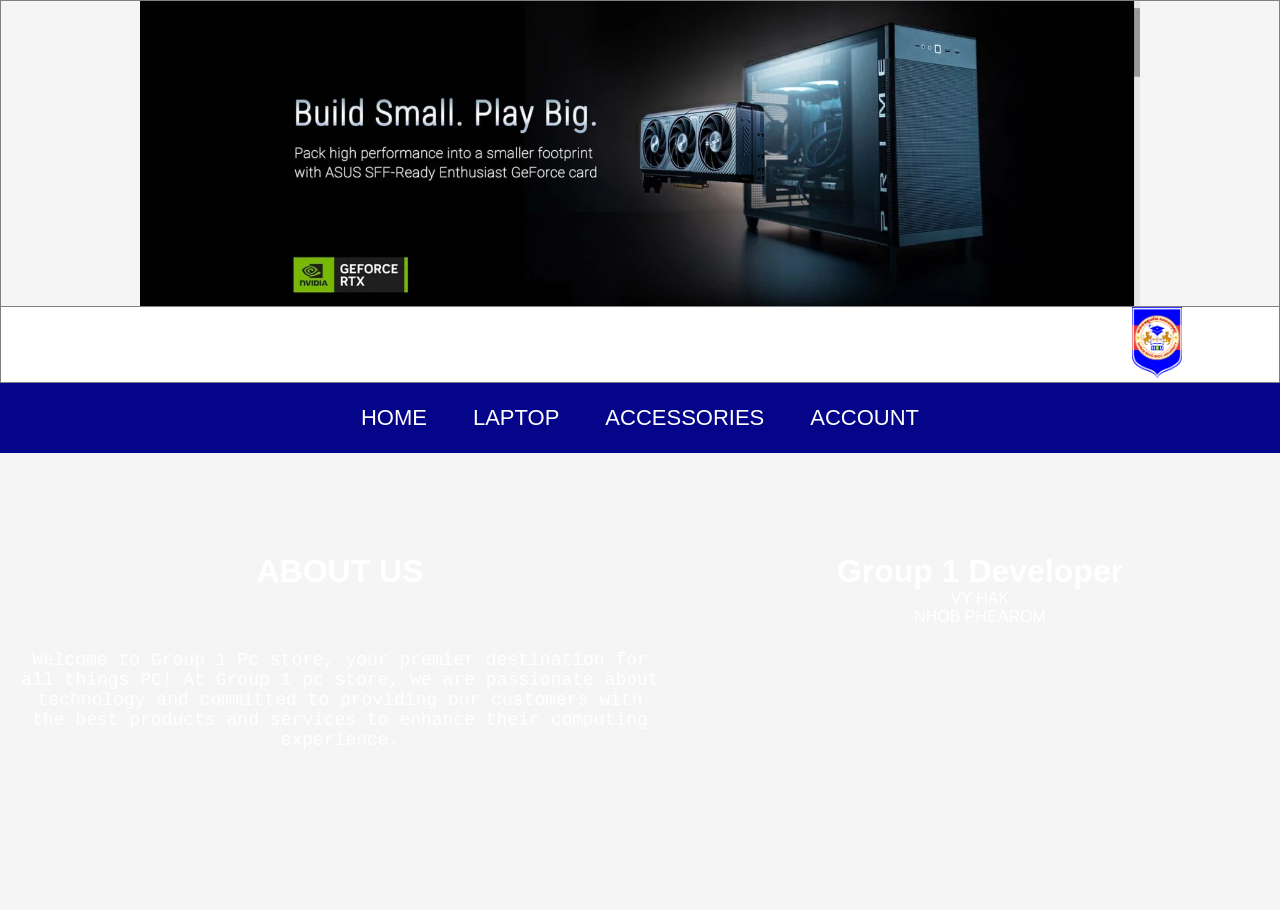
<file: index.html>
<!DOCTYPE html>
<html lang="en">
<head>
    <meta charset="UTF-8">
    <meta name="viewport" content="width=device-width, initial-scale=1.0">
    <title>About US</title>
    <link rel="stylesheet" href="style.CSS">
    <link rel="stylesheet" href="aboutme.css">
</head>
<body>
    <body>
        <table border="1px"width="100%"cellspacing="0">
            <tr>
                <td rowspan="2"align="center">
                    <img src="image 2.png"
                    width="1000px"
                    />
                 </td>
            <tr>
            
            </tr>
            <tr>
                <td colspan="2"bgcolor="white">
                    <marquee behavior="fly" direction=""scrollamount="10">
                        <img src="./HRU_LOGO_Final.png" alt=""width="50px">
                    </marquee>
                </td>
            </tr>
        </table>
    </table>    
    <div class="menu">
        <ul>
            <li>
                <a href="Home.html">HOME</a>
            </li>
            <li>
                <a href="laptop.html">LAPTOP</a>
            </li>
            <li>
                <a href="Accessories .html">ACCESSORIES</a>
            </li>
            <li>
                <a href="Login.html">ACCOUNT</a>
            </li>
        </ul>
        <div class="">

        </div>
    </div>
    <div class="aboutbody">
        <div class="leftcontent">
        <h1>ABOUT US</h1>
        <p>Welcome to Group 1 Pc store, your premier destination for all things PC! At 
            Group 1 pc store, we are passionate about technology and committed to providing our customers with the best products and services to enhance their computing experience.</p>
        </div>
        
        <div class="rightcontent" style="color: white;">
            <!-- <img src="my photo.jpg"> -->
            <h1>Group 1 Developer </h1>
            
            <p>VY HAK</p>
            <P>NHOB PHEAROM</P>
        </div>

</body>
</html>
</file>
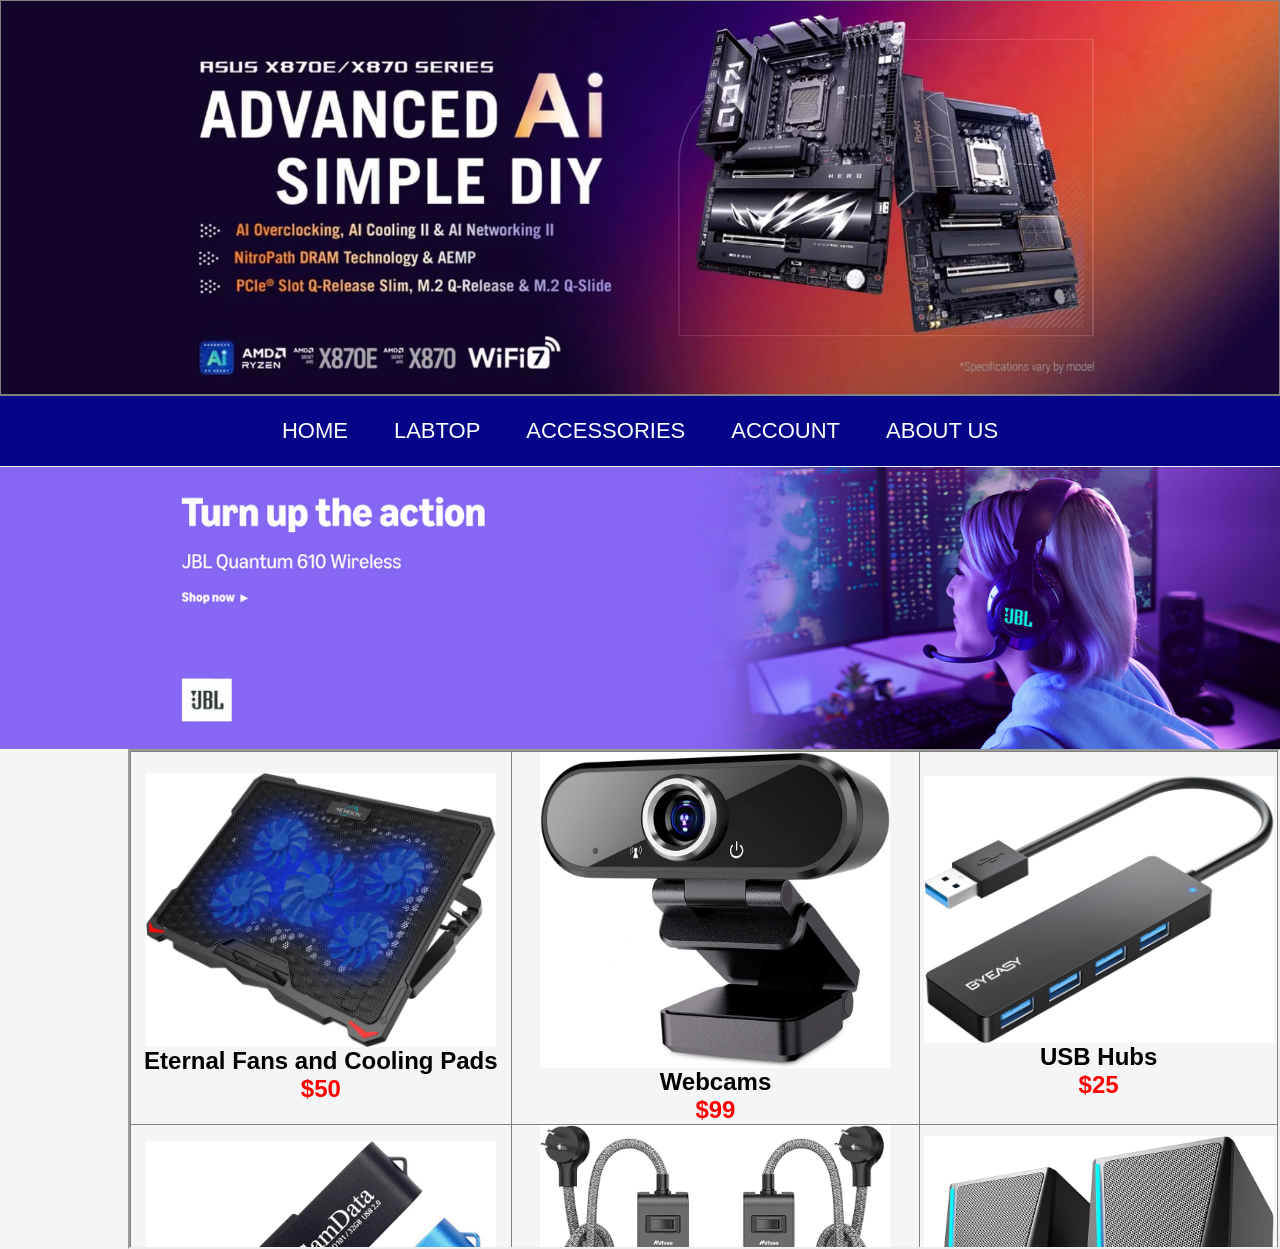
<file: Accessories .html>
<!DOCTYPE html>
<html lang="en">
<head>
    <meta charset="UTF-8">
    <meta name="viewport" content="width=device-width, initial-scale=1.0">
    <title>iframe</title>
    <link rel="stylesheet" href="style.CSS">
</head>
<body>
    <table border="1px"width="100%"cellspacing="0">
        <tr>
            <td align="center">
                <img src="Screenshot 2024-09-17 093822.png"width="100%"/>
        <tr>
            <td colspan="2"bgcolor="white"> </td>
        </tr>
    </table>
</table>    
<div class="menu">
    <ul>
        <li>
            <a href="Home.html">HOME</a>
        </li>
        <li>
            <a href="laptop.html">LABTOP</a>
        </li>
        <li>
            <a href="Accessories .html">ACCESSORIES</a>
        </li>
        <li>
            <a href="Login.html">ACCOUNT</a>
        </li>
        <li>
            <a href="index.html">ABOUT US</a>
        </li>
    </ul>
</div>
<table align="center"width="100%"cellspacing="0">
    <tr >
        <td colspan="2">
            <img src="PC Shop.png"width="100%"cellspacing="0"> 
        </td>
     </tr>       
</table>
    <iframe src="Accessories2.html" frameborder="2px"align="right"
    width="90%"
    height="500px"
    >
</iframe>
</body>
</html>
</file>
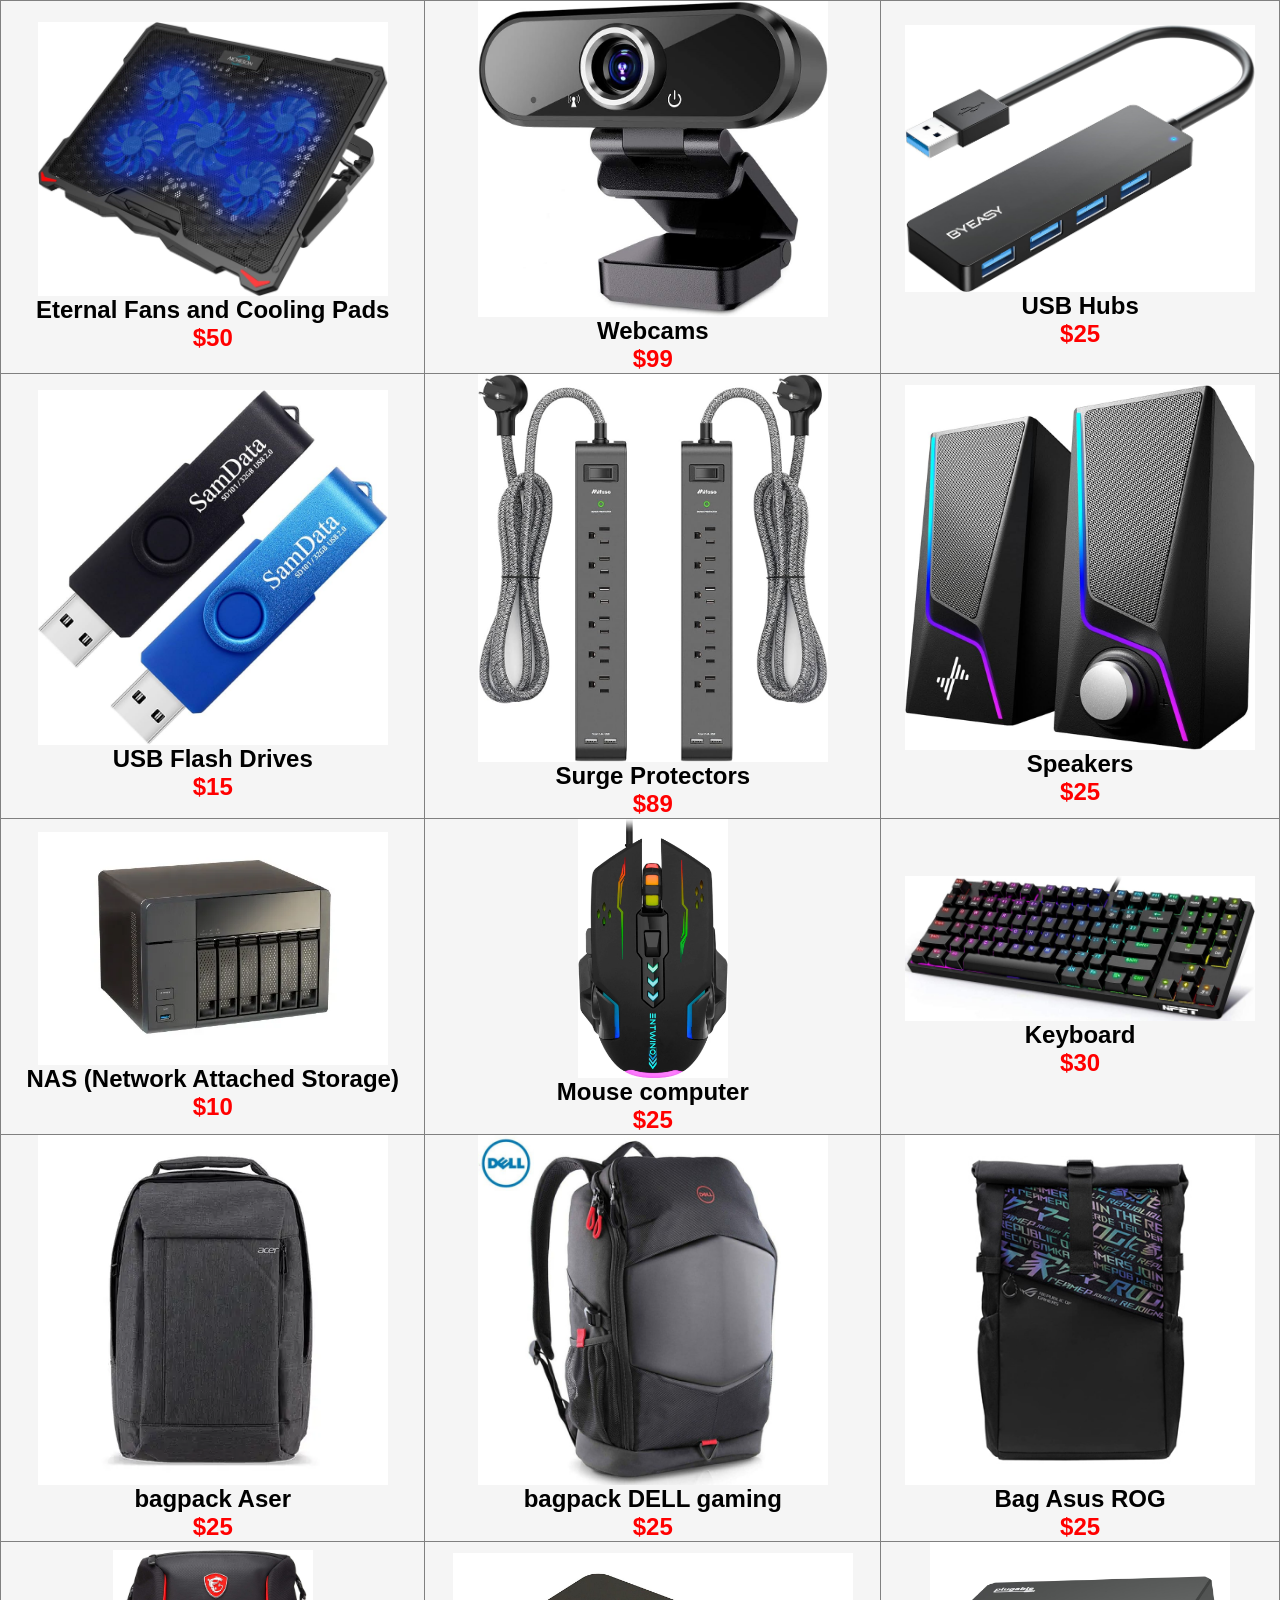
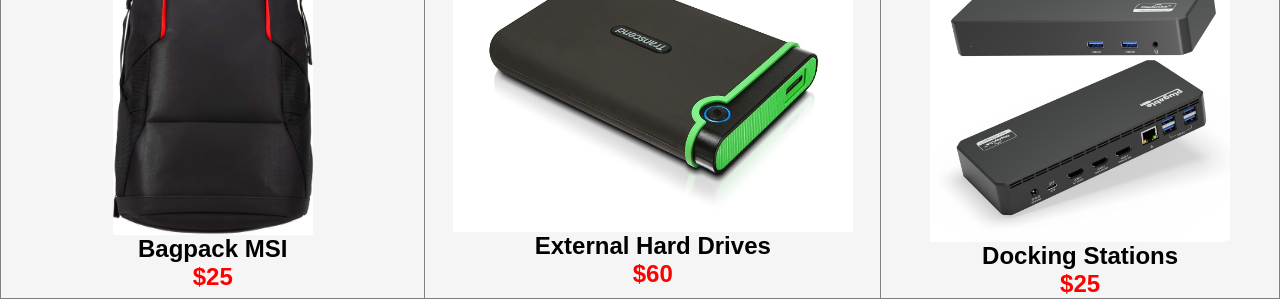
<file: Accessories2.html>
<!DOCTYPE html>
<html lang="en">
<head>
    <meta charset="UTF-8">
    <meta name="viewport" content="width=device-width, initial-scale=1.0">
    <title>Document</title>
    <link rel="stylesheet" href="style.CSS">
</head>
<body>
    <table border="1"width="100%"cellspacing="0"style="font size: 75px">
    <tr align="center">
        <td>
            <img src="xternal Fans and Cooling Pads.jpg" width="350px">
            <ul>
                <h2 align="center">Eternal Fans and Cooling Pads</h2>
                <h2 align="center"style="color:red">$50</h2>
            </ul>    
        </td>
        <td>
            <img src="Webcams.jpg" width="350px">
            <ul>
                <h2 align="center">Webcams</h2>
                <h2 align="center"style="color:red">$99</h2>
            </ul>    
        </td>
        <td>
            <img src="USB Hubs.jpg" width="350px">
            <ul>
                <h2 align="center">USB Hubs</h2>
                <h2 align="center"style="color:red">$25</h2>
            </ul>    
        </td>
    </tr>
    <tr align="center">
        <td>
            <img src="USB Flash Drives.jpg" width="350px">
            <ul>
                <h2 align="center">USB Flash Drives</h2>
                <h2 align="center"style="color:red">$15</h2>
                
            </ul>    
        </td>
        <td>
            <img src="Surge Protectors.jpg" width="350px">
            <ul>
                <h2 align="center">Surge Protectors</h2>
                <h2 align="center"style="color:red">$89</h2>
                
            </ul>    
        </td>
        <td>
            <img src="Speakers.jpg" width="350px">
            <ul>
                <h2 align="center">Speakers</h2>
                <h2 align="center"style="color:red">$25</h2>
                
            </ul>    
        </td>
    </tr>
    <tr align="center">
        <td>
            <img src="NAS (Network Attached Storage).webp" width="350px">
            <ul>
                <h2 align="center">NAS (Network Attached Storage)</h2>
                <h2 align="center"style="color:red">$10</h2>
                
            </ul>    
        </td>
        <td>
            <img src="Mouse computer.webp" width="150px">
            <ul>
                <h2 align="center">Mouse computer</h2>
                <h2 align="center"style="color:red">$25</h2>
                
            </ul>    
        </td>
        <td>
            <img src="Keyboard.jpg" width="350px">
            <ul>
                <h2 align="center">Keyboard</h2>
                <h2 align="center"style="color:red">$30</h2>
                
            </ul>    
        </td>
    </tr>
    <tr align="center">
        <td>
            <img src="bagpack Aser.webp" width="350px">
            <ul>
                <h2 align="center">bagpack Aser</h2>
                <h2 align="center"style="color:red">$25</h2>
                
            </ul>    
        </td>
        <td>
            <img src="bagpack DELL gaming.jpg" width="350px">
            <ul>
                <h2 align="center">bagpack DELL gaming</h2>
                <h2 align="center"style="color:red">$25</h2>
                
            </ul>    
        </td>
        <td>
            <img src="Bag Asus ROG.jpg" width="350px">
            <ul>
                <h2 align="center">Bag Asus ROG</h2>
                <h2 align="center"style="color:red">$25</h2>
                
            </ul>    
        </td>
    </tr>
    <tr align="center">
        <td>
            <img src="Bagpack MSI.jpg" width="200px">
            <ul>
                <h2 align="center">Bagpack MSI</h2>
                <h2 align="center"style="color:red">$25</h2>
                
            </ul>    
        </td>
        <td>
            <img src="External Hard Drives.jpg" width="400px">
            <ul>
                <h2 align="center">External Hard Drives</h2>
                <h2 align="center"style="color:red">$60</h2>
                
            </ul>    
        </td>
        <td>
            <img src="Docking Stations.jpg" width="300px">
            <ul>
                <h2 align="center">Docking Stations</h2>
                <h2 align="center"style="color:red">$25</h2>
                
            </ul>    
        </td>
    </tr>

</table>
</body>
</html>
</file>
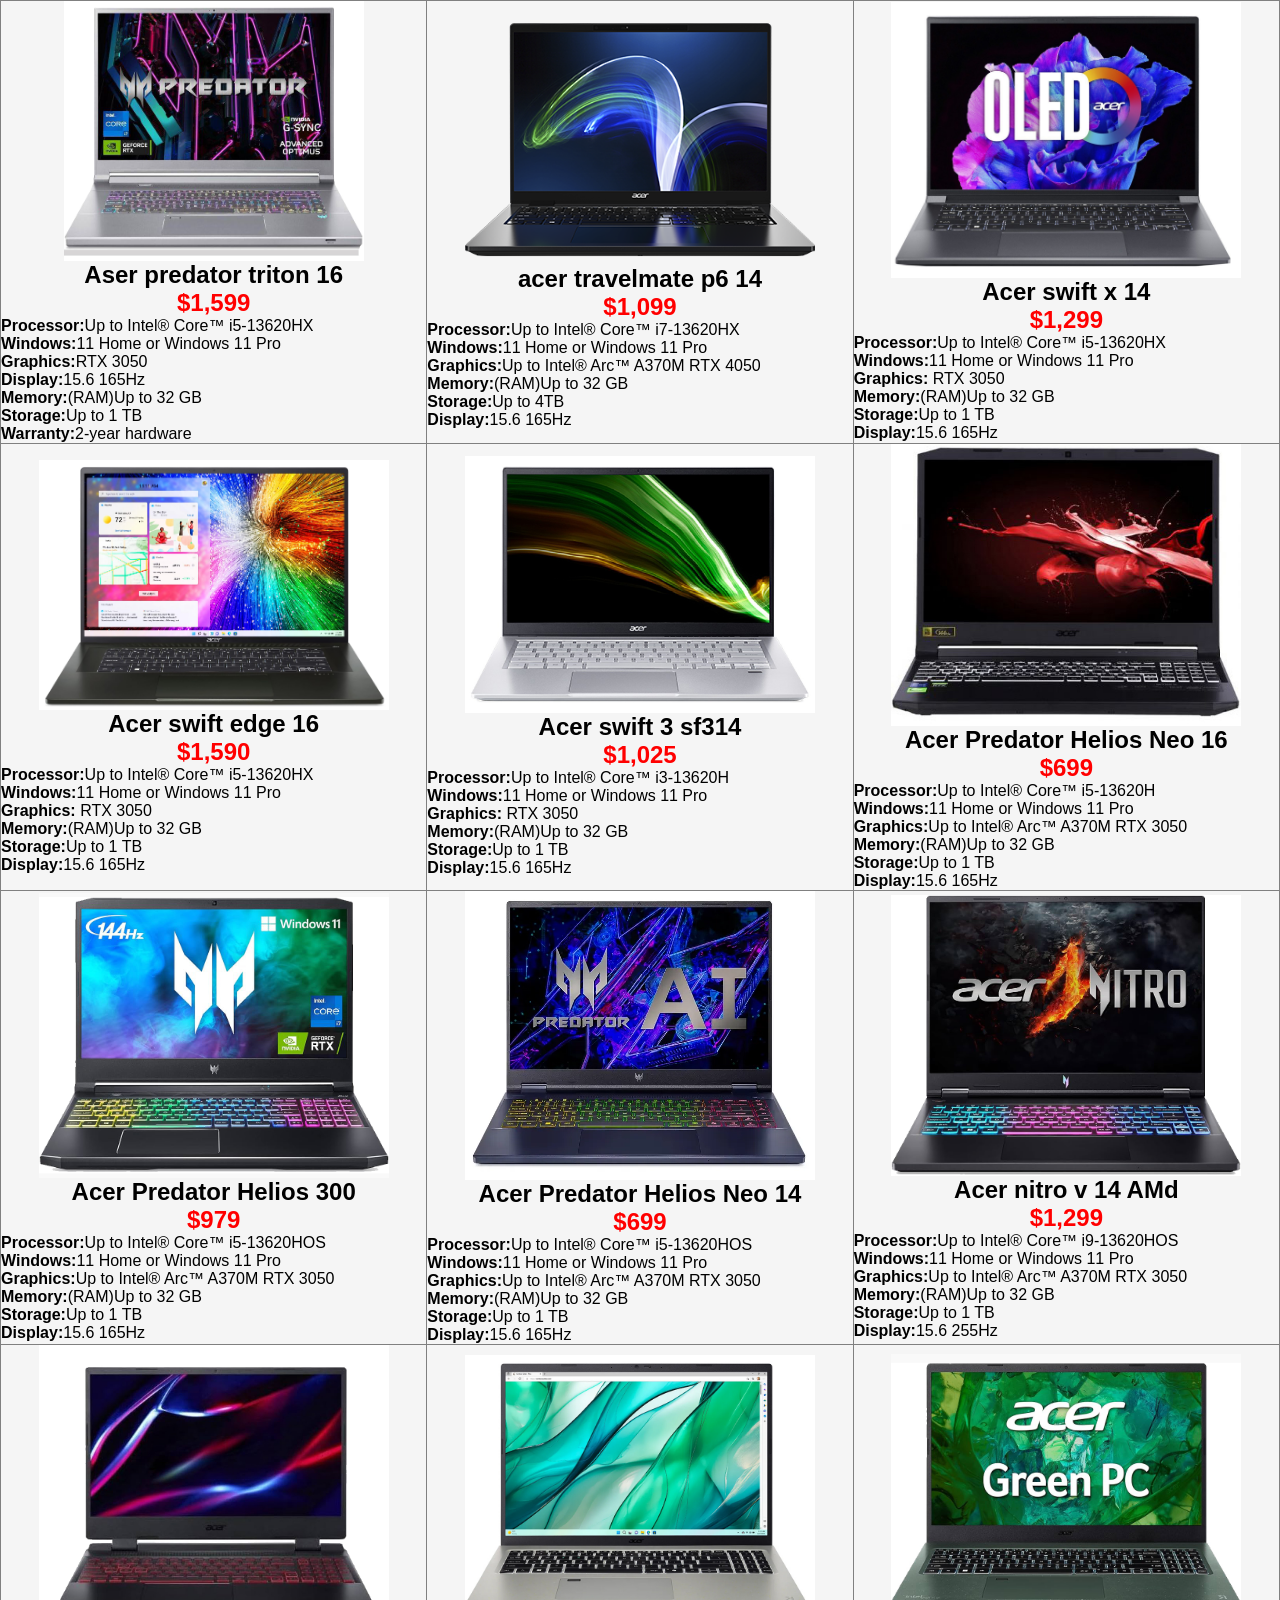
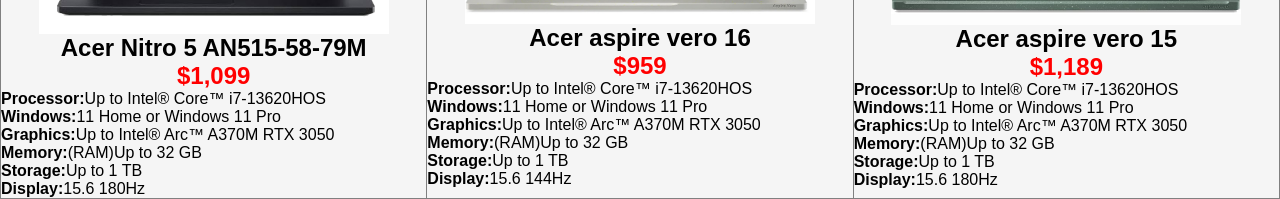
<file: Acer.html>
<!DOCTYPE html>
<html lang="en">
<head>
    <meta charset="UTF-8">
    <meta name="viewport" content="width=device-width, initial-scale=1.0">
    <title>Acer</title>
    <link rel="stylesheet" href="style.CSS">
</head>
<body>
    <table border="1"width="100%"cellspacing="0"style="font size: 75px">
        <tr align="center">
            <td>
                <img src="Aser predator triton 16 copy copy.jpg" width="300px">
                <ul>
                    <h2 align="center">Aser predator triton 16 </h2>
                    <h2 align="center"style="color:red">$1,599</h2>
                    <li align="left"><b>Processor:</b>Up to Intel® Core™ i5-13620HX</li>
                    <li align="left"><b>Windows:</b>11 Home or Windows 11 Pro</li>
                    <li align="left"><b>Graphics:</b>RTX 3050</li>
                    <li align="left"><b>Display:</b>15.6 165Hz</li>
                    <li align="left"><b>Memory:</b>(RAM)Up to 32 GB</li>
                    <li align="left"><b>Storage:</b>Up to 1 TB</li>
                    <li align="left"><b>Warranty:</b>2-year hardware </li>
                </ul>    
            </td>
            <td>
                <img src="acer travelmate p6 14 Ai.png" width="350px">
                <ul>
                    <h2 align="center">acer travelmate p6 14</h2>
                    <h2 align="center"style="color:red">$1,099</h2>
                    <li align="left"><b>Processor:</b>Up to Intel® Core™ i7-13620HX</li>
                    <li align="left"><b>Windows:</b>11 Home or Windows 11 Pro</li>
                    <li align="left"><b>Graphics:</b>Up to Intel® Arc™ A370M RTX 4050</li>
                    <li align="left"><b>Memory:</b>(RAM)Up to 32 GB</li>
                    <li align="left"><b>Storage:</b>Up to 4TB</li>
                    <li align="left"><b>Display:</b>15.6 165Hz</li>
                </ul>    
            </td>
            <td>
                <img src="acer swift x 14.jpg" width="350px">
                <ul>
                    <h2 align="center">Acer swift x 14</h2>
                    <h2 align="center"style="color:red">$1,299</h2>
                    <li align="left"><b>Processor:</b>Up to Intel® Core™ i5-13620HX</li>
                    <li  align="left"><b>Windows:</b>11 Home or Windows 11 Pro</li>
                    <li  align="left"><b>Graphics:</b> RTX 3050</li>
                    <li align="left"><b>Memory:</b>(RAM)Up to 32 GB</li>
                    <li align="left"><b>Storage:</b>Up to 1 TB</li>
                    <li  align="left"><b>Display:</b>15.6 165Hz</li>
                </ul>    
            </td>
        </tr>
        <tr align="center">
            <td>
                <img src="acer swift edge 16.jpg" width="350px">
                <ul>
                    <h2 align="center">Acer swift edge 16</h2>
                    <h2 align="center"style="color:red">$1,590</h2>
                    <li align="left"><b>Processor:</b>Up to Intel® Core™ i5-13620HX</li>
                    <li  align="left"><b>Windows:</b>11 Home or Windows 11 Pro</li>
                    <li  align="left"><b>Graphics:</b> RTX 3050</li>
                    <li align="left"><b>Memory:</b>(RAM)Up to 32 GB</li>
                    <li align="left"><b>Storage:</b>Up to 1 TB</li>
                    <li  align="left"><b>Display:</b>15.6 165Hz</li>
                </ul>    
            </td>
            <td>
                <img src="acer swift 3 sf314.jpg" width="350px">
                <ul>
                    <h2 align="center">Acer swift 3 sf314</h2>
                    <h2 align="center"style="color:red">$1,025</h2>
                    <li align="left"><b>Processor:</b>Up to Intel® Core™ i3-13620H</li>
                    <li  align="left"><b>Windows:</b>11 Home or Windows 11 Pro</li>
                    <li  align="left"><b>Graphics:</b> RTX 3050</li>
                    <li align="left"><b>Memory:</b>(RAM)Up to 32 GB</li>
                    <li align="left"><b>Storage:</b>Up to 1 TB</li>
                    <li  align="left"><b>Display:</b>15.6 165Hz</li>
                </ul>    
            </td>
            <td>
                <img src="Acer Predator Helios Neo 16 PHN16-72-75R6.jpg" width="350px">
                <ul>
                    <h2 align="center">Acer Predator Helios Neo 16 </h2>
                    <h2 align="center"style="color:red">$699</h2>
                    <li align="left"><b>Processor:</b>Up to Intel® Core™ i5-13620H</li>
                    <li  align="left"><b>Windows:</b>11 Home or Windows 11 Pro</li>
                    <li  align="left"><b>Graphics:</b>Up to Intel® Arc™ A370M RTX 3050</li>
                    <li align="left"><b>Memory:</b>(RAM)Up to 32 GB</li>
                    <li align="left"><b>Storage:</b>Up to 1 TB</li>
                    <li  align="left"><b>Display:</b>15.6 165Hz</li>
                </ul>    
            </td>
        </tr>
        <tr align="center">
            <td>
                <img src="Acer Predator Helios 300.jpg" width="350px">
                <ul>
                    <h2 align="center">Acer Predator Helios 300</h2>
                    <h2 align="center"style="color:red">$979</h2>
                    <li align="left"><b>Processor:</b>Up to Intel® Core™ i5-13620HOS</li>
                    <li  align="left"><b>Windows:</b>11 Home or Windows 11 Pro</li>
                    <li  align="left"><b>Graphics:</b>Up to Intel® Arc™ A370M RTX 3050</li>
                    <li align="left"><b>Memory:</b>(RAM)Up to 32 GB</li>
                    <li align="left"><b>Storage:</b>Up to 1 TB</li>
                    <li  align="left"><b>Display:</b>15.6 165Hz</li>
                </ul>    
            </td>
            <td>
                <img src="Acer Predator Helios Neo 14.webp" width="350px">
                <ul>
                    <h2 align="center">Acer Predator Helios Neo 14</h2>
                    <h2 align="center"style="color:red">$699</h2>
                    <li align="left"><b>Processor:</b>Up to Intel® Core™ i5-13620HOS</li>
                    <li  align="left"><b>Windows:</b>11 Home or Windows 11 Pro</li>
                    <li  align="left"><b>Graphics:</b>Up to Intel® Arc™ A370M RTX 3050</li>
                    <li align="left"><b>Memory:</b>(RAM)Up to 32 GB</li>
                    <li align="left"><b>Storage:</b>Up to 1 TB</li>
                    <li  align="left"><b>Display:</b>15.6 165Hz</li>
                </ul>    
            </td>
            <td>
                <img src="Acer nitro v 14 AMd.jpg" width="350px">
                <ul>
                    <h2 align="center">Acer nitro v 14 AMd</h2>
                    <h2 align="center"style="color:red">$1,299</h2>
                    <li align="left"><b>Processor:</b>Up to Intel® Core™ i9-13620HOS</li>
                    <li  align="left"><b>Windows:</b>11 Home or Windows 11 Pro</li>
                    <li  align="left"><b>Graphics:</b>Up to Intel® Arc™ A370M RTX 3050</li>
                    <li align="left"><b>Memory:</b>(RAM)Up to 32 GB</li>
                    <li align="left"><b>Storage:</b>Up to 1 TB</li>
                    <li  align="left"><b>Display:</b>15.6 255Hz</li>
                </ul>    
            </td>
        </tr>
        <tr align="center">
            <td>
                <img src="Acer Nitro 5 AN515-58-79M.jpg" width="350px">
                <ul>
                    <h2 align="center">Acer Nitro 5 AN515-58-79M</h2>
                    <h2 align="center"style="color:red">$1,099</h2>
                    <li align="left"><b>Processor:</b>Up to Intel® Core™ i7-13620HOS</li>
                    <li align="left"><b>Windows:</b>11 Home or Windows 11 Pro</li>
                    <li  align="left"><b>Graphics:</b>Up to Intel® Arc™ A370M RTX 3050</li>
                    <li align="left"><b>Memory:</b>(RAM)Up to 32 GB</li>
                    <li align="left"><b>Storage:</b>Up to 1 TB</li>
                    <li  align="left"><b>Display:</b>15.6 180Hz</li>
                </ul>    
            </td>
            <td>
                <img src="Acer aspire vero 16.jpg" width="350px">
                <ul>
                    <h2 align="center">Acer aspire vero 16</h2>
                    <h2 align="center"style="color:red">$959</h2>
                    <li align="left"><b>Processor:</b>Up to Intel® Core™ i7-13620HOS</li>
                    <li  align="left"><b>Windows:</b>11 Home or Windows 11 Pro</li>
                    <li  align="left"><b>Graphics:</b>Up to Intel® Arc™ A370M RTX 3050</li>
                    <li align="left"><b>Memory:</b>(RAM)Up to 32 GB</li>
                    <li align="left"><b>Storage:</b>Up to 1 TB</li>
                    <li  align="left"><b>Display:</b>15.6 144Hz</li>
                </ul>    
            </td>
            <td>
                <img src="acer aspire vero 15.jpg" width="350px">
                <ul>
                    <h2 align="center">Acer aspire vero 15</h2>
                    <h2 align="center"style="color:red">$1,189</h2>
                    <li align="left"><b>Processor:</b>Up to Intel® Core™ i7-13620HOS</li>
                    <li  align="left"><b>Windows:</b>11 Home or Windows 11 Pro</li>
                    <li  align="left"><b>Graphics:</b>Up to Intel® Arc™ A370M RTX 3050</li>
                    <li align="left"><b>Memory:</b>(RAM)Up to 32 GB</li>
                    <li align="left"><b>Storage:</b>Up to 1 TB</li>
                    <li  align="left"><b>Display:</b>15.6 180Hz</li>
                </ul>    
            </td>
        </tr>
    
    </table>
</body>
</html>
</file>
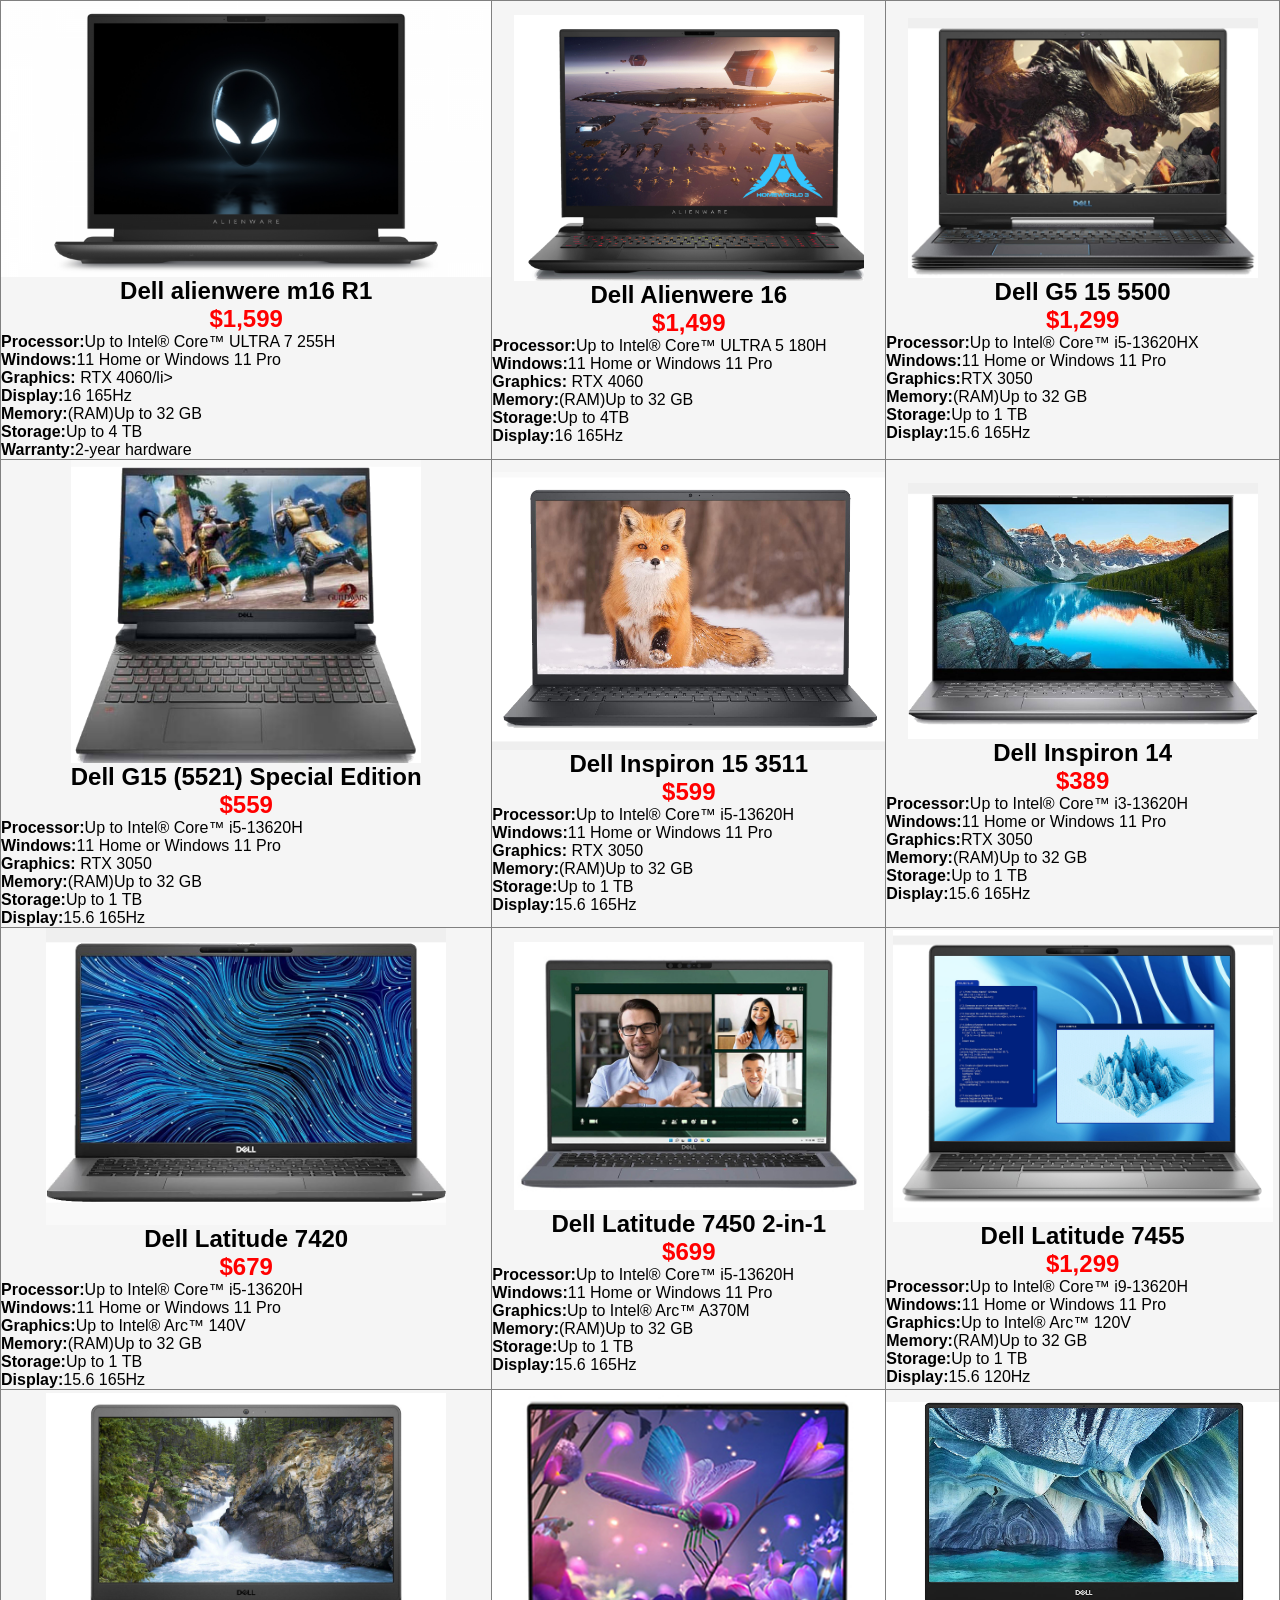
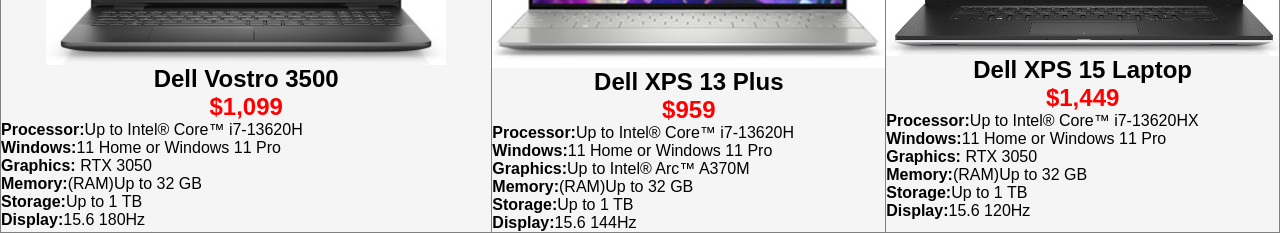
<file: Dell.html>
<!DOCTYPE html>
<html lang="en">
<head>
    <meta charset="UTF-8">
    <meta name="viewport" content="width=device-width, initial-scale=1.0">
    <title>Dell</title>
    <link rel="stylesheet" href="style.CSS">
</head>
<body>
    <table border="1"width="100%"cellspacing="0"style="font size: 75px">
        <tr align="center">
            <td>
                <img src="Dell alienwere m16 R1.png" width="500px">
                <ul>
                    <h2 align="center">Dell alienwere m16 R1</h2>
                    <h2 align="center"style="color:red">$1,599</h2>
                    <li align="left"><b>Processor:</b>Up to Intel® Core™ ULTRA 7 255H</li>
                    <li align="left"><b>Windows:</b>11 Home or Windows 11 Pro</li>
                    <li align="left"><b>Graphics:</b> RTX 4060/li>
                    <li align="left"><b>Display:</b>16 165Hz</li>
                    <li align="left"><b>Memory:</b>(RAM)Up to 32 GB</li>
                    <li align="left"><b>Storage:</b>Up to 4 TB</li>
                    <li align="left"><b>Warranty:</b>2-year hardware </li>
                </ul>    
            </td>
            <td>
                <img src="dell Alienwere.jpg" width="350px">
                <ul>
                    <h2 align="center">Dell Alienwere 16</h2>
                    <h2 align="center"style="color:red">$1,499</h2>
                    <li align="left"><b>Processor:</b>Up to Intel® Core™ ULTRA 5 180H</li>
                    <li align="left"><b>Windows:</b>11 Home or Windows 11 Pro</li>
                    <li align="left"><b>Graphics:</b> RTX 4060</li>
                    <li align="left"><b>Memory:</b>(RAM)Up to 32 GB</li>
                    <li align="left"><b>Storage:</b>Up to 4TB</li>
                    <li align="left"><b>Display:</b>16 165Hz</li>
                </ul>    
            </td>
            <td>
                <img src="Dell G5 15 5500.jpg" width="350px">
                <ul>
                    <h2 align="center">Dell G5 15 5500</h2>
                    <h2 align="center"style="color:red">$1,299</h2>
                    <li align="left"><b>Processor:</b>Up to Intel® Core™ i5-13620HX</li>
                    <li  align="left"><b>Windows:</b>11 Home or Windows 11 Pro</li>
                    <li  align="left"><b>Graphics:</b>RTX 3050</li>
                    <li align="left"><b>Memory:</b>(RAM)Up to 32 GB</li>
                    <li align="left"><b>Storage:</b>Up to 1 TB</li>
                    <li  align="left"><b>Display:</b>15.6 165Hz</li>
                </ul>    
            </td>
        </tr>
        <tr align="center">
            <td>
                <img src="Dell G15 (5521) Special Edition.jpg" width="350px">
                <ul>
                    <h2 align="center">Dell G15 (5521) Special Edition</h2>
                    <h2 align="center"style="color:red">$559</h2>
                    <li align="left"><b>Processor:</b>Up to Intel® Core™ i5-13620H</li>
                    <li  align="left"><b>Windows:</b>11 Home or Windows 11 Pro</li>
                    <li  align="left"><b>Graphics:</b> RTX 3050</li>
                    <li align="left"><b>Memory:</b>(RAM)Up to 32 GB</li>
                    <li align="left"><b>Storage:</b>Up to 1 TB</li>
                    <li  align="left"><b>Display:</b>15.6 165Hz</li>
                </ul>    
            </td>
            <td>
                <img src="./Dell Inspiron 15 3511 (2021).jpg" width="400px">
                <ul>
                    <h2 align="center">Dell Inspiron 15 3511 </h2>
                    <h2 align="center"style="color:red">$599</h2>
                    <li align="left"><b>Processor:</b>Up to Intel® Core™ i5-13620H</li>
                    <li  align="left"><b>Windows:</b>11 Home or Windows 11 Pro</li>
                    <li  align="left"><b>Graphics:</b> RTX 3050</li>
                    <li align="left"><b>Memory:</b>(RAM)Up to 32 GB</li>
                    <li align="left"><b>Storage:</b>Up to 1 TB</li>
                    <li  align="left"><b>Display:</b>15.6 165Hz</li>
                </ul>    
            </td>
                <td>
                <img src="./Dell Inspiron 14 (5410.jpg" width="350px">
                <ul>
                    <h2 align="center">Dell Inspiron 14 </h2>
                    <h2 align="center"style="color:red">$389</h2>
                    <li align="left"><b>Processor:</b>Up to Intel® Core™ i3-13620H</li>
                    <li  align="left"><b>Windows:</b>11 Home or Windows 11 Pro</li>
                    <li  align="left"><b>Graphics:</b>RTX 3050</li>
                    <li align="left"><b>Memory:</b>(RAM)Up to 32 GB</li>
                    <li align="left"><b>Storage:</b>Up to 1 TB</li>
                    <li  align="left"><b>Display:</b>15.6 165Hz</li>
                </ul>    
            </td>
        </tr>
        <tr align="center">
            <td>
                <img src="Dell Latitude 7420.jpg" width="400px">
                <ul>
                    <h2 align="center">Dell Latitude 7420</h2>
                    <h2 align="center"style="color:red">$679</h2>
                    <li align="left"><b>Processor:</b>Up to Intel® Core™ i5-13620H</li>
                    <li  align="left"><b>Windows:</b>11 Home or Windows 11 Pro</li>
                    <li  align="left"><b>Graphics:</b>Up to Intel® Arc™ 140V</li>
                    <li align="left"><b>Memory:</b>(RAM)Up to 32 GB</li>
                    <li align="left"><b>Storage:</b>Up to 1 TB</li>
                    <li  align="left"><b>Display:</b>15.6 165Hz</li>
                </ul>    
            </td>
            <td>
                <img src="Dell Latitude 7450 2-in-1.jpg" width="350px">
                <ul>
                    <h2 align="center">Dell Latitude 7450 2-in-1</h2>
                    <h2 align="center"style="color:red">$699</h2>
                    <li align="left"><b>Processor:</b>Up to Intel® Core™ i5-13620H</li>
                    <li  align="left"><b>Windows:</b>11 Home or Windows 11 Pro</li>
                    <li  align="left"><b>Graphics:</b>Up to Intel® Arc™ A370M</li>
                    <li align="left"><b>Memory:</b>(RAM)Up to 32 GB</li>
                    <li align="left"><b>Storage:</b>Up to 1 TB</li>
                    <li  align="left"><b>Display:</b>15.6 165Hz</li>
                </ul>    
            </td>
            <td>
                <img src="Dell Latitude 7455.jpg" width="380px">
                <ul>
                    <h2 align="center">Dell Latitude 7455</h2>
                    <h2 align="center"style="color:red">$1,299</h2>
                    <li align="left"><b>Processor:</b>Up to Intel® Core™ i9-13620H</li>
                    <li  align="left"><b>Windows:</b>11 Home or Windows 11 Pro</li>
                    <li  align="left"><b>Graphics:</b>Up to Intel® Arc™ 120V</li>
                    <li align="left"><b>Memory:</b>(RAM)Up to 32 GB</li>
                    <li align="left"><b>Storage:</b>Up to 1 TB</li>
                    <li  align="left"><b>Display:</b>15.6 120Hz</li>
                </ul>    
            </td>
        </tr>
        <tr align="center">
            <td>
                <img src="Dell Vostro 3500.jpg" width="400px">
                <ul>
                    <h2 align="center">Dell Vostro 3500</h2>
                    <h2 align="center"style="color:red">$1,099</h2>
                    <li align="left"><b>Processor:</b>Up to Intel® Core™ i7-13620H</li>
                    <li align="left"><b>Windows:</b>11 Home or Windows 11 Pro</li>
                    <li  align="left"><b>Graphics:</b> RTX 3050</li>
                    <li align="left"><b>Memory:</b>(RAM)Up to 32 GB</li>
                    <li align="left"><b>Storage:</b>Up to 1 TB</li>
                    <li  align="left"><b>Display:</b>15.6 180Hz</li>
                </ul>    
            </td>
            <td>
                <img src="Dell XPS 13 Plus.png" width="400px">
                <ul>
                    <h2 align="center">Dell XPS 13 Plus</h2>
                    <h2 align="center"style="color:red">$959</h2>
                    <li align="left"><b>Processor:</b>Up to Intel® Core™ i7-13620H</li>
                    <li  align="left"><b>Windows:</b>11 Home or Windows 11 Pro</li>
                    <li  align="left"><b>Graphics:</b>Up to Intel® Arc™ A370M</li>
                    <li align="left"><b>Memory:</b>(RAM)Up to 32 GB</li>
                    <li align="left"><b>Storage:</b>Up to 1 TB</li>
                    <li  align="left"><b>Display:</b>15.6 144Hz</li>
                </ul>    
            </td>
            <td>
                <img src="Dell XPS 15 Laptop.jpg.jpg" width="400px">
                <ul>
                    <h2 align="center">Dell XPS 15 Laptop</h2>
                    <h2 align="center"style="color:red">$1,449</h2>
                    <li align="left"><b>Processor:</b>Up to Intel® Core™ i7-13620HX</li>
                    <li  align="left"><b>Windows:</b>11 Home or Windows 11 Pro</li>
                    <li  align="left"><b>Graphics:</b> RTX 3050</li>
                    <li align="left"><b>Memory:</b>(RAM)Up to 32 GB</li>
                    <li align="left"><b>Storage:</b>Up to 1 TB</li>
                    <li  align="left"><b>Display:</b>15.6 120Hz</li>
                </ul>    
            </td>
        </tr>
    
    </table>
</body>
</html>
</file>
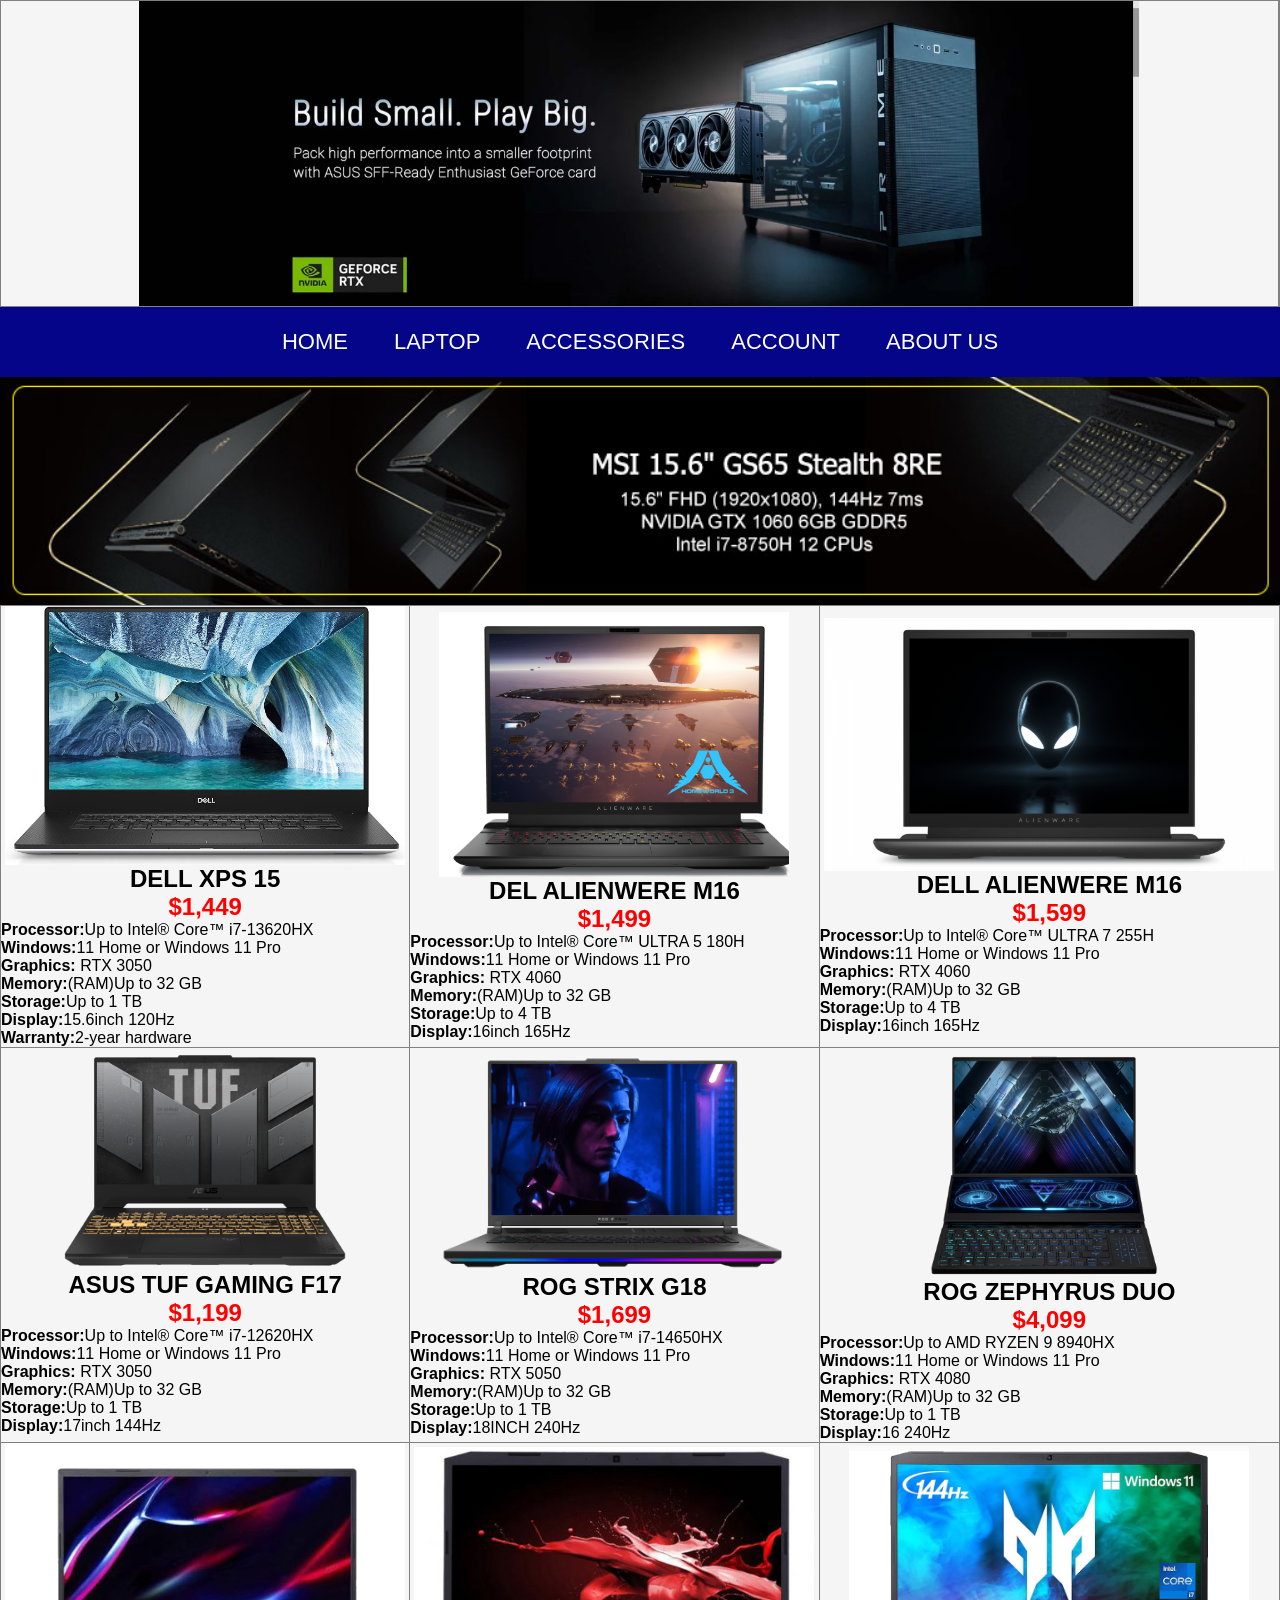
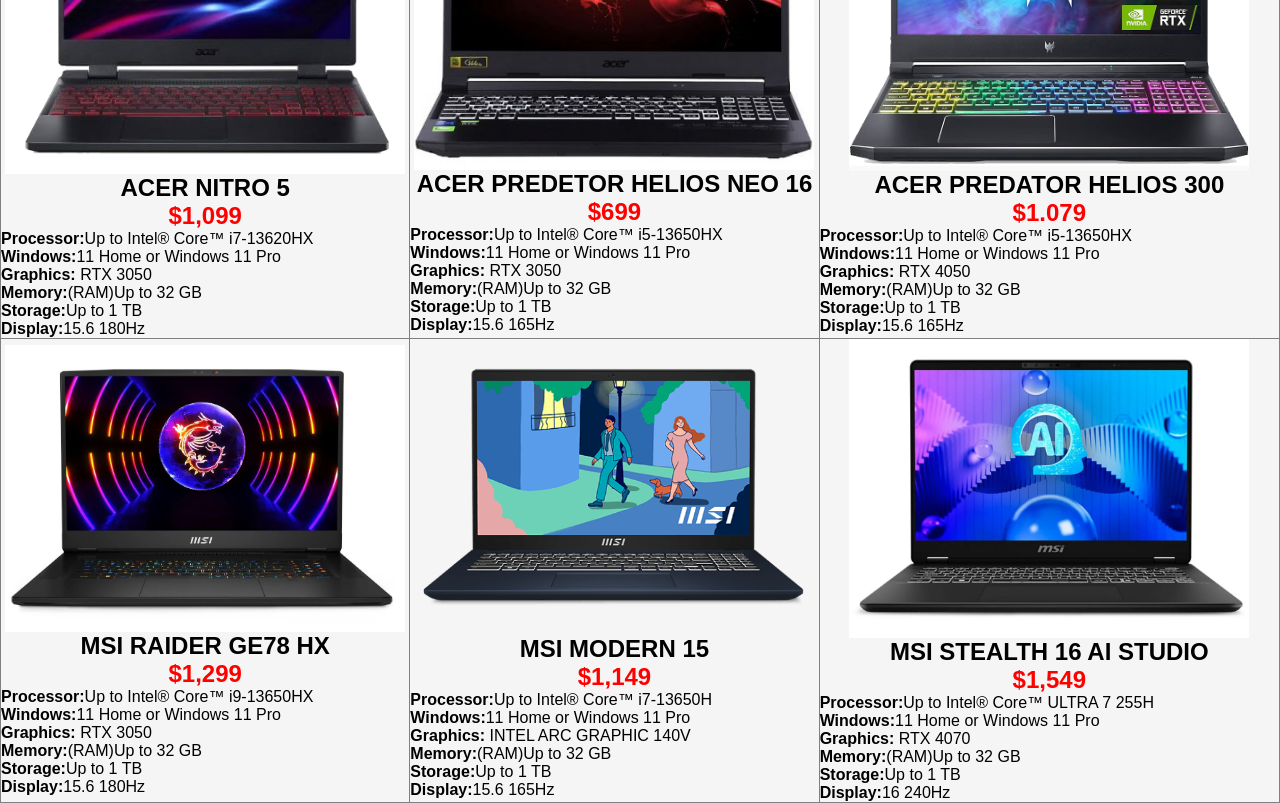
<file: Home.html>
<!DOCTYPE html>
<html lang="en">
<head>
    <meta charset="UTF-8">
    <meta name="viewport" content="width=device-width, initial-scale=1.0">
    <title>Group 1 developer</title>
    <link rel="stylesheet" href="style.CSS">
</head>
<body>
    <table border="1px"width="100%"cellspacing="0">
        <tr>
            <td rowspan="2"align="center">
                <img src="image 2.png" width="1000px" />
             </td>
        <tr>
            <td colspan="2"bgcolor="white">
                <marquee behavior="fly" direction=""scrollamount="10">
                </marquee>
            </td>
        </tr>
    </table>
</table>   
<div class="menu">
    <ul>
        <li>
            <a href="Home.html">HOME</a>
        </li>
        <li>
            <a href="laptop.html">LAPTOP</a>
        </li>
        <li>
            <a href="Accessories .html">ACCESSORIES</a>
        </li>
        <li>
            <a href="Login.html">ACCOUNT</a>
        </li>
        <li>
            <a href="index.html">ABOUT US</a>
        </li>
    
    </ul>
</div>
<table align="center"width="100%"cellspacing="0">
    <tr >
        <td colspan="2">
            <img src="S65.jpg"width="100%"cellspacing="0"> 
        </td>
     </tr>       
</table>
<table border="1"width="100%"cellspacing="0"style="font size: 75px">
    <tr align="center">
        <td>
            <img src="Dell XPS 15 Laptop.jpg.jpg" width="400px">
            <ul>
                <h2 align="center">DELL XPS 15</h2>
                <h2 align="center"style="color:red">$1,449</h2>
                <li align="left"><b>Processor:</b>Up to Intel® Core™ i7-13620HX</li>
                <li align="left"><b>Windows:</b>11 Home or Windows 11 Pro</li>
                <li align="left"><b>Graphics:</b> RTX 3050</li>
                <li align="left"><b>Memory:</b>(RAM)Up to 32 GB</li>
                <li align="left"><b>Storage:</b>Up to 1 TB</li>
                <li align="left"><b>Display:</b>15.6inch 120Hz</li>
                <li align="left"><b>Warranty:</b>2-year hardware </li>
            </ul>    
        </td>
        <td>
            <img src="dell Alienwere.jpg" width="350px">
            <ul>
                <h2 align="center">DEL ALIENWERE M16</h2>
                <h2 align="center"style="color:red">$1,499</h2>
                <li align="left"><b>Processor:</b>Up to Intel® Core™ ULTRA 5 180H</li>
                <li align="left"><b>Windows:</b>11 Home or Windows 11 Pro</li>
                <li align="left"><b>Graphics:</b> RTX 4060</li>
                <li align="left"><b>Memory:</b>(RAM)Up to 32 GB</li>
                <li align="left"><b>Storage:</b>Up to 4 TB</li>
                <li align="left"><b>Display:</b>16inch 165Hz</li>
            </ul>    
        </td>
        <td>
            <img src="Dell alienwere m16 R1.png" width="450px">
            <ul>
                <h2 align="center">DELL ALIENWERE M16</h2>
                <h2 align="center"style="color:red">$1,599</h2>
                <li align="left"><b>Processor:</b>Up to Intel® Core™ ULTRA 7 255H</li>
                <li  align="left"><b>Windows:</b>11 Home or Windows 11 Pro</li>
                <li  align="left"><b>Graphics:</b> RTX 4060</li>
                <li  align="left"><b>Memory:</b>(RAM)Up to 32 GB</li>
                <li  align="left"><b>Storage:</b>Up to 4 TB</li>
                <li  align="left"><b>Display:</b>16inch 165Hz</li>
            </ul>    
        </td>
    </tr>
    <tr align="center">
        <td>
            <img src="ASUS TUF Gaming F17.png" width="300px">
            <ul>
                <h2 align="center">ASUS TUF GAMING F17</h2>
                <h2 align="center"style="color:red">$1,199</h2>
                <li align="left"><b>Processor:</b>Up to Intel® Core™ i7-12620HX</li>
                <li  align="left"><b>Windows:</b>11 Home or Windows 11 Pro</li>
                <li  align="left"><b>Graphics:</b> RTX 3050</li>
                <li  align="left"><b>Memory:</b>(RAM)Up to 32 GB</li>
                <li  align="left"><b>Storage:</b>Up to 1 TB</li>
                <li  align="left"><b>Display:</b>17inch 144Hz</li>
            </ul>    
        </td>
        <td>
            <img src="rog g18.png" width="350px">
            <ul>
                <h2 align="center">ROG STRIX G18</h2>
                <h2 align="center"style="color:red">$1,699</h2>
                <li align="left"><b>Processor:</b>Up to Intel® Core™ i7-14650HX</li>
                <li  align="left"><b>Windows:</b>11 Home or Windows 11 Pro</li>
                <li  align="left"><b>Graphics:</b> RTX 5050</li>
                <li  align="left"><b>Memory:</b>(RAM)Up to 32 GB</li>
                <li  align="left"><b>Storage:</b>Up to 1 TB</li>
                <li  align="left"><b>Display:</b>18INCH 240Hz</li>
            </ul>    
        </td>
        <td>
            <img src="rog zephyrus duo 16.png" width="350px">
            <ul>
                <h2 align="center">ROG ZEPHYRUS DUO </h2>
                <h2 align="center"style="color:red">$4,099</h2>
                <li align="left"><b>Processor:</b>Up to AMD RYZEN 9 8940HX</li>
                <li  align="left"><b>Windows:</b>11 Home or Windows 11 Pro</li>
                <li  align="left"><b>Graphics:</b> RTX 4080</li>
                <li  align="left"><b>Memory:</b>(RAM)Up to 32 GB</li>
                <li  align="left"><b>Storage:</b>Up to 1 TB</li>
                <li  align="left"><b>Display:</b>16 240Hz</li>
            </ul>    
        </td>
    </tr>
    <tr align="center">
        <td>
            <img src="Acer Nitro 5 AN515-58-79M.jpg" width="400px">
            <ul>
                <h2 align="center">ACER NITRO 5</h2>
                <h2 align="center"style="color:red">$1,099</h2>
                <li align="left"><b>Processor:</b>Up to Intel® Core™ i7-13620HX</li>
                <li  align="left"><b>Windows:</b>11 Home or Windows 11 Pro</li>
                <li  align="left"><b>Graphics:</b> RTX 3050</li>
                <li  align="left"><b>Memory:</b>(RAM)Up to 32 GB</li>
                <li  align="left"><b>Storage:</b>Up to 1 TB</li>
                <li  align="left"><b>Display:</b>15.6 180Hz</li>
            </ul>    
        </td>
        <td>
            <img src="Acer Predator Helios Neo 16 PHN16-72-75R6.jpg" width="400px">
            <ul>
                <h2 align="center">ACER PREDETOR HELIOS NEO 16</h2>
                <h2 align="center"style="color:red">$699</h2>
                <li align="left"><b>Processor:</b>Up to Intel® Core™ i5-13650HX</li>
                <li  align="left"><b>Windows:</b>11 Home or Windows 11 Pro</li>
                <li  align="left"><b>Graphics:</b> RTX 3050</li>
                <li  align="left"><b>Memory:</b>(RAM)Up to 32 GB</li>
                <li  align="left"><b>Storage:</b>Up to 1 TB</li>
                <li  align="left"><b>Display:</b>15.6 165Hz</li>
            </ul>    
        </td>
        <td>
            <img src="Acer Predator Helios 300.jpg" width="400px">
            <ul>
                <h2 align="center">ACER PREDATOR HELIOS 300</h2>
                <h2 align="center"style="color:red">$1.079</h2>
                <li align="left"><b>Processor:</b>Up to Intel® Core™ i5-13650HX</li>
                <li  align="left"><b>Windows:</b>11 Home or Windows 11 Pro</li>
                <li  align="left"><b>Graphics:</b> RTX 4050</li>
                <li  align="left"><b>Memory:</b>(RAM)Up to 32 GB</li>
                <li  align="left"><b>Storage:</b>Up to 1 TB</li>
                <li  align="left"><b>Display:</b>15.6 165Hz</li>
            </ul>    
        </td>
    </tr>
    <tr align="center">
        <td>
            <img src="MSI Raider GE78 HX 14VIG-694KH.jpg" width="400px">
            <ul>
                <h2 align="center">MSI RAIDER GE78 HX</h2>
                <h2 align="center"style="color:red">$1,299</h2>
                <li align="left"><b>Processor:</b>Up to Intel® Core™ i9-13650HX</li>
                <li align="left"><b>Windows:</b>11 Home or Windows 11 Pro</li>
                <li  align="left"><b>Graphics:</b> RTX 3050</li>
                <li  align="left"><b>Memory:</b>(RAM)Up to 32 GB</li>
                <li  align="left"><b>Storage:</b>Up to 1 TB</li>
                <li  align="left"><b>Display:</b>15.6 180Hz</li>
            </ul>    
        </td>
        <td>
            <img src="MSI Modern 15 B12MO-875KH.png" width="400px">
            <ul>
                <h2 align="center">MSI MODERN 15</h2>
                <h2 align="center"style="color:red">$1,149</h2>
                <li align="left"><b>Processor:</b>Up to Intel® Core™ i7-13650H</li>
                <li  align="left"><b>Windows:</b>11 Home or Windows 11 Pro</li>
                <li  align="left"><b>Graphics:</b> INTEL ARC GRAPHIC 140V</li>
                <li  align="left"><b>Memory:</b>(RAM)Up to 32 GB</li>
                <li  align="left"><b>Storage:</b>Up to 1 TB</li>
                <li  align="left"><b>Display:</b>15.6 165Hz</li>
            </ul>    
        </td>
        <td>
            <img src="MSI Stealth 16 AI Studio A1VFG-055KH.webp" width="400px">
            <ul>
                <h2 align="center">MSI STEALTH 16 AI STUDIO</h2>
                <h2 align="center"style="color:red">$1,549</h2>
                <li align="left"><b>Processor:</b>Up to Intel® Core™ ULTRA 7 255H</li>
                <li  align="left"><b>Windows:</b>11 Home or Windows 11 Pro</li>
                <li  align="left"><b>Graphics:</b> RTX 4070</li>
                <li  align="left"><b>Memory:</b>(RAM)Up to 32 GB</li>
                <li  align="left"><b>Storage:</b>Up to 1 TB</li>
                <li  align="left"><b>Display:</b>16 240Hz</li>
            </ul>    
        </td>
    </tr>

</table>
</body>
</html>
</file>
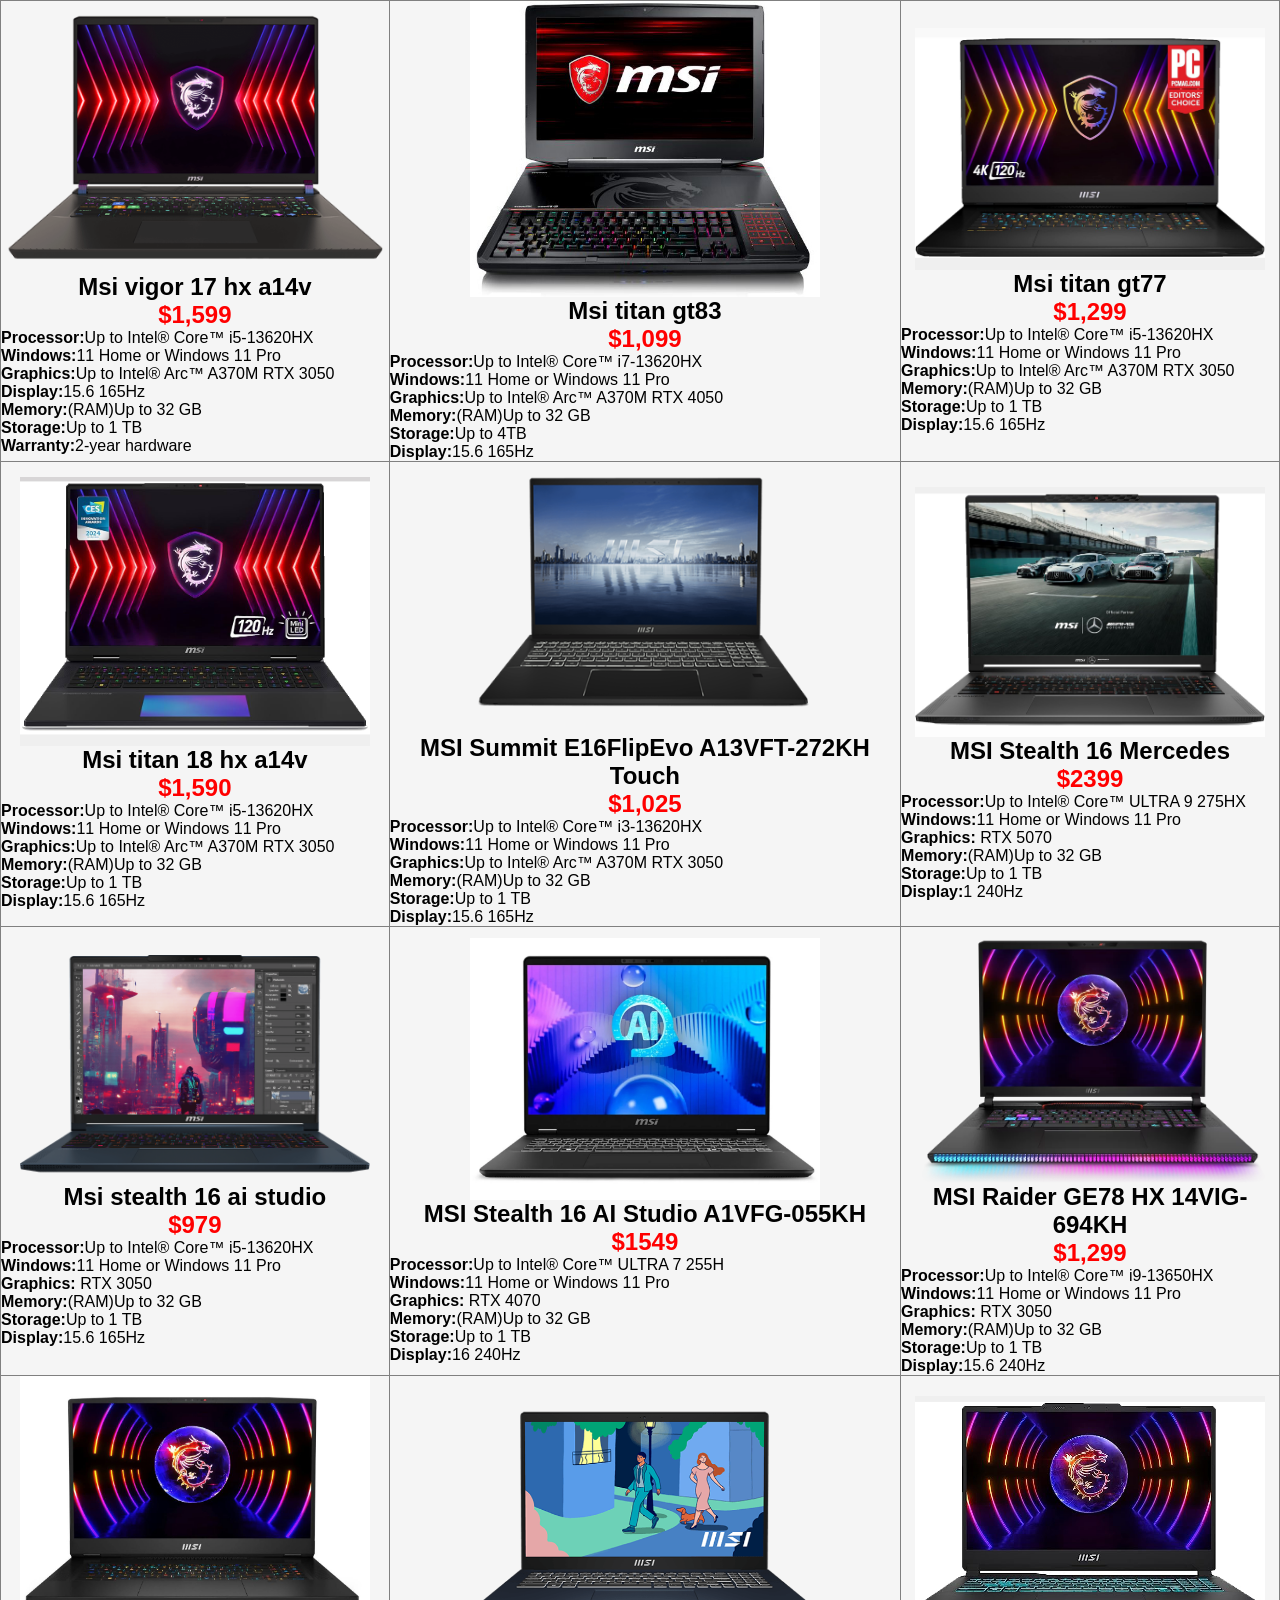
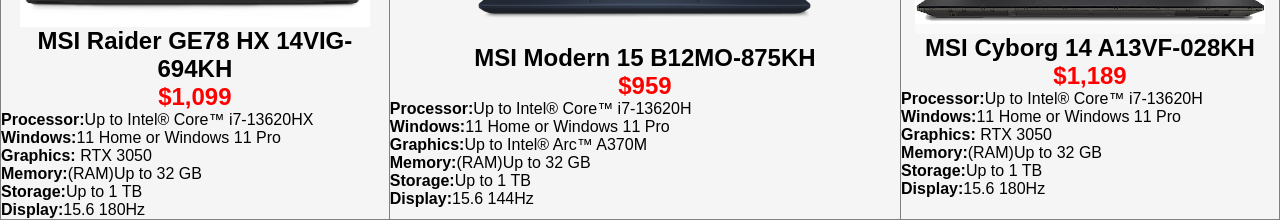
<file: Msi.html>
<!DOCTYPE html>
<html lang="en">
<head>
    <meta charset="UTF-8">
    <meta name="viewport" content="width=device-width, initial-scale=1.0">
    <title>Document</title>
    <link rel="stylesheet" href="style.CSS">
</head>
<body>
    <table border="1"width="100%"cellspacing="0"style="font size: 75px">
        <tr align="center">
            <td>
                <img src="Msi vigor 17 hx a14v.png" width="400px">
                <ul>
                    <h2 align="center">Msi vigor 17 hx a14v</h2>
                    <h2 align="center"style="color:red">$1,599</h2>
                    <li align="left"><b>Processor:</b>Up to Intel® Core™ i5-13620HX</li>
                    <li align="left"><b>Windows:</b>11 Home or Windows 11 Pro</li>
                    <li align="left"><b>Graphics:</b>Up to Intel® Arc™ A370M RTX 3050</li>
                    <li align="left"><b>Display:</b>15.6 165Hz</li>
                    <li align="left"><b>Memory:</b>(RAM)Up to 32 GB</li>
                    <li align="left"><b>Storage:</b>Up to 1 TB</li>
                    <li align="left"><b>Warranty:</b>2-year hardware </li>
                </ul>    
            </td>
            <td>
                <img src="msi titan gt83.jpg" width="350px">
                <ul>
                    <h2 align="center">Msi titan gt83</h2>
                    <h2 align="center"style="color:red">$1,099</h2>
                    <li align="left"><b>Processor:</b>Up to Intel® Core™ i7-13620HX</li>
                    <li align="left"><b>Windows:</b>11 Home or Windows 11 Pro</li>
                    <li align="left"><b>Graphics:</b>Up to Intel® Arc™ A370M RTX 4050</li>
                    <li align="left"><b>Memory:</b>(RAM)Up to 32 GB</li>
                    <li align="left"><b>Storage:</b>Up to 4TB</li>
                    <li align="left"><b>Display:</b>15.6 165Hz</li>
                </ul>    
            </td>
            <td>
                <img src="msi titan gt77.jpg" width="350px">
                <ul>
                    <h2 align="center">Msi titan gt77</h2>
                    <h2 align="center"style="color:red">$1,299</h2>
                    <li align="left"><b>Processor:</b>Up to Intel® Core™ i5-13620HX</li>
                    <li  align="left"><b>Windows:</b>11 Home or Windows 11 Pro</li>
                    <li  align="left"><b>Graphics:</b>Up to Intel® Arc™ A370M RTX 3050</li>
                    <li align="left"><b>Memory:</b>(RAM)Up to 32 GB</li>
                    <li align="left"><b>Storage:</b>Up to 1 TB</li>
                    <li  align="left"><b>Display:</b>15.6 165Hz</li>
                </ul>    
            </td>
        </tr>
        <tr align="center">
            <td>
                <img src="Msi titan 18 hx a14v.jpg" width="350px">
                <ul>
                    <h2 align="center">Msi titan 18 hx a14v</h2>
                    <h2 align="center"style="color:red">$1,590</h2>
                    <li align="left"><b>Processor:</b>Up to Intel® Core™ i5-13620HX</li>
                    <li  align="left"><b>Windows:</b>11 Home or Windows 11 Pro</li>
                    <li  align="left"><b>Graphics:</b>Up to Intel® Arc™ A370M RTX 3050</li>
                    <li align="left"><b>Memory:</b>(RAM)Up to 32 GB</li>
                    <li align="left"><b>Storage:</b>Up to 1 TB</li>
                    <li  align="left"><b>Display:</b>15.6 165Hz</li>
                </ul>    
            </td>
            <td>
                <img src="MSI Summit E16FlipEvo A13VFT-272KH Touch.png" width="350px">
                <ul>
                    <h2 align="center">MSI Summit E16FlipEvo A13VFT-272KH Touch</h2>
                    <h2 align="center"style="color:red">$1,025</h2>
                    <li align="left"><b>Processor:</b>Up to Intel® Core™ i3-13620HX</li>
                    <li  align="left"><b>Windows:</b>11 Home or Windows 11 Pro</li>
                    <li  align="left"><b>Graphics:</b>Up to Intel® Arc™ A370M RTX 3050</li>
                    <li align="left"><b>Memory:</b>(RAM)Up to 32 GB</li>
                    <li align="left"><b>Storage:</b>Up to 1 TB</li>
                    <li  align="left"><b>Display:</b>15.6 165Hz</li>
                </ul>    
            </td>
            <td>
                <img src="MSI Stealth 16 Mercedes.jpg" width="350px">
                <ul>
                    <h2 align="center">MSI Stealth 16 Mercedes</h2>
                    <h2 align="center"style="color:red">$2399</h2>
                    <li align="left"><b>Processor:</b>Up to Intel® Core™ ULTRA 9 275HX</li>
                    <li  align="left"><b>Windows:</b>11 Home or Windows 11 Pro</li>
                    <li  align="left"><b>Graphics:</b> RTX 5070</li>
                    <li align="left"><b>Memory:</b>(RAM)Up to 32 GB</li>
                    <li align="left"><b>Storage:</b>Up to 1 TB</li>
                    <li  align="left"><b>Display:</b>1 240Hz</li>
                </ul>    
            </td>
        </tr>
        <tr align="center">
            <td>
                <img src="msi stealth 16 ai studio.png" width="350px">
                <ul>
                    <h2 align="center">Msi stealth 16 ai studio</h2>
                    <h2 align="center"style="color:red">$979</h2>
                    <li align="left"><b>Processor:</b>Up to Intel® Core™ i5-13620HX</li>
                    <li  align="left"><b>Windows:</b>11 Home or Windows 11 Pro</li>
                    <li  align="left"><b>Graphics:</b> RTX 3050</li>
                    <li align="left"><b>Memory:</b>(RAM)Up to 32 GB</li>
                    <li align="left"><b>Storage:</b>Up to 1 TB</li>
                    <li  align="left"><b>Display:</b>15.6 165Hz</li>
                </ul>    
            </td>
            <td>
                <img src="MSI Stealth 16 AI Studio A1VFG-055KH.webp" width="350px">
                <ul>
                    <h2 align="center">MSI Stealth 16 AI Studio A1VFG-055KH</h2>
                    <h2 align="center"style="color:red">$1549</h2>
                    <li align="left"><b>Processor:</b>Up to Intel® Core™ ULTRA 7 255H</li>
                    <li  align="left"><b>Windows:</b>11 Home or Windows 11 Pro</li>
                    <li  align="left"><b>Graphics:</b> RTX 4070</li>
                    <li align="left"><b>Memory:</b>(RAM)Up to 32 GB</li>
                    <li align="left"><b>Storage:</b>Up to 1 TB</li>
                    <li  align="left"><b>Display:</b>16 240Hz</li>
                </ul>    
            </td>
            <td>
                <img src="MSI Raider GE78 HX 14VIG-694KH.webp" width="350px">
                <ul>
                    <h2 align="center">MSI Raider GE78 HX 14VIG-694KH</h2>
                    <h2 align="center"style="color:red">$1,299</h2>
                    <li align="left"><b>Processor:</b>Up to Intel® Core™ i9-13650HX</li>
                    <li  align="left"><b>Windows:</b>11 Home or Windows 11 Pro</li>
                    <li  align="left"><b>Graphics:</b> RTX 3050</li>
                    <li align="left"><b>Memory:</b>(RAM)Up to 32 GB</li>
                    <li align="left"><b>Storage:</b>Up to 1 TB</li>
                    <li  align="left"><b>Display:</b>15.6 240Hz</li>
                </ul>    
            </td>
        </tr>
        <tr align="center">
            <td>
                <img src="MSI Raider GE78 HX 14VIG-694KH.jpg" width="350px">
                <ul>
                    <h2 align="center">MSI Raider GE78 HX 14VIG-694KH</h2>
                    <h2 align="center"style="color:red">$1,099</h2>
                    <li align="left"><b>Processor:</b>Up to Intel® Core™ i7-13620HX</li>
                    <li align="left"><b>Windows:</b>11 Home or Windows 11 Pro</li>
                    <li  align="left"><b>Graphics:</b> RTX 3050</li>
                    <li align="left"><b>Memory:</b>(RAM)Up to 32 GB</li>
                    <li align="left"><b>Storage:</b>Up to 1 TB</li>
                    <li  align="left"><b>Display:</b>15.6 180Hz</li>
                </ul>    
            </td>
            <td>
                <img src="MSI Modern 15 B12MO-875KH.png" width="350px">
                <ul>
                    <h2 align="center">MSI Modern 15 B12MO-875KH</h2>
                    <h2 align="center"style="color:red">$959</h2>
                    <li align="left"><b>Processor:</b>Up to Intel® Core™ i7-13620H</li>
                    <li  align="left"><b>Windows:</b>11 Home or Windows 11 Pro</li>
                    <li  align="left"><b>Graphics:</b>Up to Intel® Arc™ A370M</li>
                    <li align="left"><b>Memory:</b>(RAM)Up to 32 GB</li>
                    <li align="left"><b>Storage:</b>Up to 1 TB</li>
                    <li  align="left"><b>Display:</b>15.6 144Hz</li>
                </ul>    
            </td>
            <td>
                <img src="MSI Cyborg 14 A13VF-028KH.jpg" width="350px">
                <ul>
                    <h2 align="center">MSI Cyborg 14 A13VF-028KH</h2>
                    <h2 align="center"style="color:red">$1,189</h2>
                    <li align="left"><b>Processor:</b>Up to Intel® Core™ i7-13620H</li>
                    <li  align="left"><b>Windows:</b>11 Home or Windows 11 Pro</li>
                    <li  align="left"><b>Graphics:</b> RTX 3050</li>
                    <li align="left"><b>Memory:</b>(RAM)Up to 32 GB</li>
                    <li align="left"><b>Storage:</b>Up to 1 TB</li>
                    <li  align="left"><b>Display:</b>15.6 180Hz</li>
                </ul>    
            </td>
        </tr>
    
    </table>
</body>
</html>
</file>
<file: style.CSS>
*{
    margin: 0;
    padding: 0;
    box-sizing: border-box;
}

ul,
li{
    list-style: none;
}

/* ================= BODY ================= */

body{
    font-family: Arial, sans-serif;
    background-color: #f5f5f5;
    overflow-x: hidden;
}

/* ================= IMAGE ================= */

img{
    max-width: 100%;
    height: auto;
    display: block;
}

table{
    width: 100%;
    border-collapse: collapse;
}

/* ================= MENU ================= */

.menu{
    background-color: rgb(5, 5, 137);
    width: 100%;
    min-height: 60px;

    display: flex;
    justify-content: center;
    align-items: center;

    padding: 10px;
}

.menu ul{
    display: flex;
    justify-content: center;
    align-items: center;
    flex-wrap: wrap;
    gap: 10px;
}

.menu ul li{
    font-size: 22px;
    border-radius: 5px;
    transition: 0.4s;
}

.menu ul li a{
    text-decoration: none;
    color: white;
    padding: 12px 18px;
    display: block;
}

.menu ul li:hover{
    background-color: rgb(185, 246, 145);
}

.menu ul li:hover a{
    color: black;
}

/* ================= LIST ================= */

.list{
    background-color: blue;
    width: 100%;
    min-height: 60px;

    display: flex;
    justify-content: center;
    align-items: center;

    padding: 10px;
}

.list ul{
    display: flex;
    justify-content: center;
    align-items: center;
    flex-wrap: wrap;
    gap: 10px;
}

.list ul li{
    font-size: 22px;
    border-radius: 5px;
    transition: 0.4s;
}

.list ul li a{
    text-decoration: none;
    color: white;
    padding: 12px 18px;
    display: block;
}

.list ul li:hover{
    background-color: rgb(138, 198, 196);
}

.list ul li:hover a{
    color: black;
}

/* ================= PRODUCT TABLE ================= */

.product-table{
    width: 100%;
}

.product-table td{
    width: 33%;
    padding: 15px;
    vertical-align: top;
    text-align: center;
    background-color: white;
}

.product-table ul{
    padding: 10px;
}

.product-table li{
    text-align: left;
    margin: 6px 0;
    font-size: 16px;
}

.product-table h2{
    margin: 10px 0;
}

/* ================= BUTTON ================= */

button{
    padding: 10px 15px;
    border: none;
    border-radius: 5px;
    cursor: pointer;
}

/* ================= MOBILE RESPONSIVE ================= */

@media screen and (max-width: 768px){

    /* MENU */

    .menu{
        height: auto;
        padding: 15px 0;
    }

    .menu ul{
        flex-direction: column;
        width: 100%;
    }

    .menu ul li{
        width: 90%;
        text-align: center;
        font-size: 18px;
    }

    .menu ul li a{
        width: 100%;
    }

    /* LIST */

    .list{
        height: auto;
        padding: 15px 0;
    }

    .list ul{
        flex-direction: column;
        width: 100%;
    }

    .list ul li{
        width: 90%;
        text-align: center;
        font-size: 18px;
    }

    .list ul li a{
        width: 100%;
    }

    /* PRODUCT TABLE */

    .product-table,
    .product-table tbody,
    .product-table tr,
    .product-table td{
        display: block;
        width: 100%;
    }

    .product-table td{
        margin-bottom: 20px;
        border-bottom: 2px solid #ddd;
        padding: 20px;
    }

    .product-table img{
        margin: auto;
    }

    .product-table h2{
        font-size: 20px;
    }

    .product-table li{
        font-size: 14px;
    }

    /* GENERAL TEXT */

    h1{
        font-size: 28px;
    }

    h2{
        font-size: 22px;
    }

    h3{
        font-size: 18px;
    }

    p{
        font-size: 14px;
    }

    /* TABLE FIX */

    table{
        display: block;
        overflow-x: auto;
    }
}

/* ================= SMALL PHONE ================= */

@media screen and (max-width: 480px){

    .menu ul li{
        font-size: 16px;
    }

    .list ul li{
        font-size: 16px;
    }

    .product-table td{
        padding: 15px;
    }

    .product-table h2{
        font-size: 18px;
    }

    .product-table li{
        font-size: 13px;
    }
}
</file>
<file: aboutme.css>
.aboutbody {
    width: 100%;
    height: auto;
    margin: 100px 20px;
    display: flex;
    flex-wrap: wrap;
  }
  .leftcontent {
    width: 50%;
    text-align: center;
  }
  .leftcontent h1 {
    color: white;
    font-family: 'Franklin Gothic Medium', 'Arial Narrow', Arial, sans-serif;
  }
  .leftcontent p {
    padding: 60px 0;
    color: white;
    font-family: 'Courier New', Courier, monospace;
    font-size: large;
  }
  
  .rightcontent {
    width: 50%;
    text-align: center;
  }
  .rightcontent img {
    width: 200px; 
    height:250px; 
    border-radius: 20%;
    object-fit: cover; 
    box-shadow: 0 10px 20px rgba(0, 0, 0, 0.3);
  }
  .rightcontent h1 {
    text-align: center;
    color: white;
  }
  body {
    background-image: linear-gradient(to right top,
    blue
    
  )}
</file>
